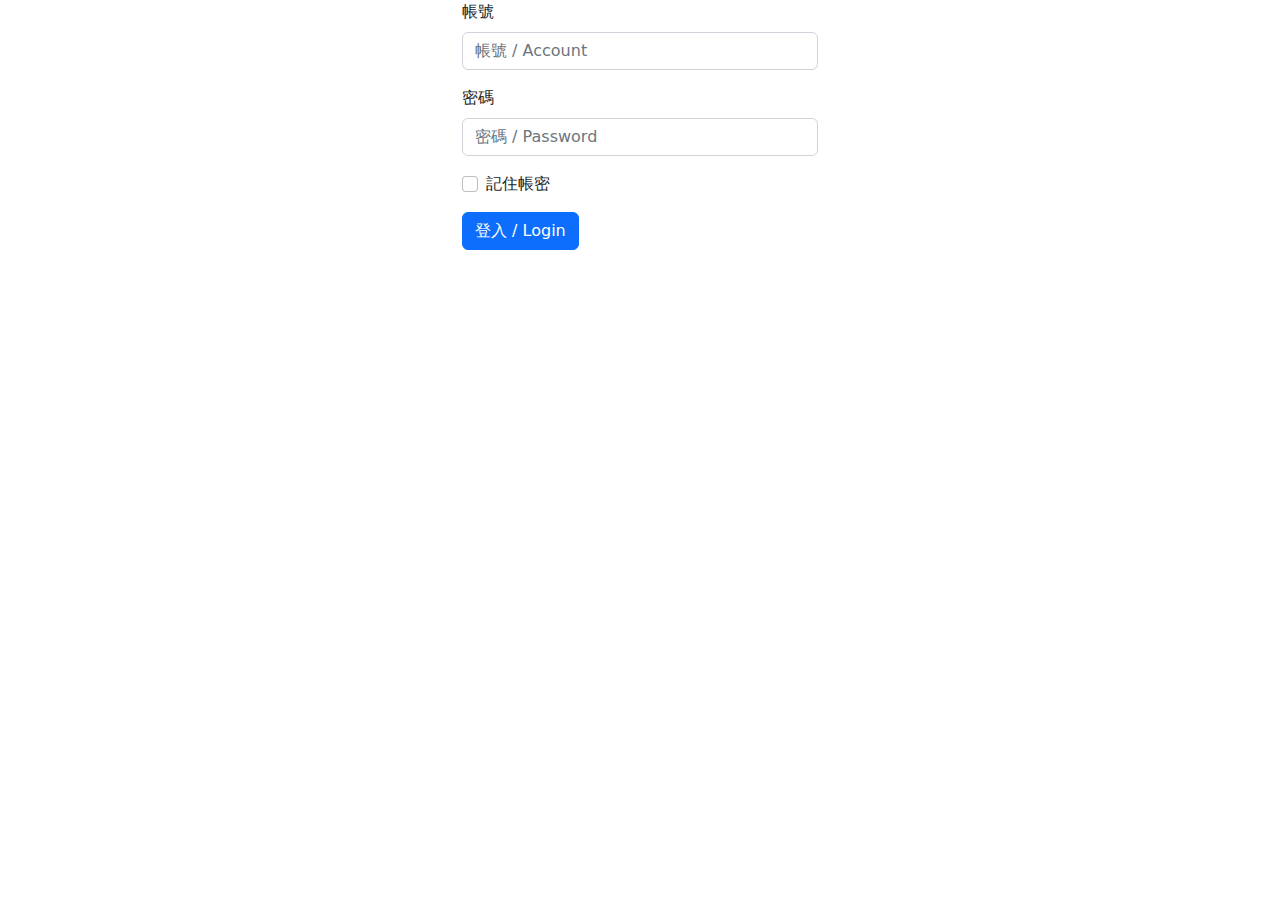
<file: prototype/index.html>
<!DOCTYPE html>
<html lang="en">
<head>
    <meta charset="UTF-8">
    <meta http-equiv="X-UA-Compatible" content="IE=edge">
    <meta name="viewport" content="width=device-width, initial-scale=1.0">
    <title>具智慧化行為分析的會議系統首頁</title>
    <link rel="stylesheet" type="text/css" href="css/bootstrap.min.css">
</head>
<body>
    <script src="js/bootstrap.min.js"></script>
    <div class="container">
        <div class="row">
          <div class="col-4">     
          </div>
          <div class="col-4">
            <form>
                <div class="mb-3">
                  <label for="Account" class="form-label">帳號</label>
                  <input type="account" class="form-control" id="account" placeholder="帳號 / Account">
                </div>
                <div class="mb-3">
                  <label for="Password" class="form-label">密碼</label>
                  <input type="password" class="form-control" id="password" placeholder="密碼 / Password">
                </div>
                <div class="mb-3 form-check">
                  <input type="checkbox" class="form-check-input" id="check">
                  <label class="form-check-label" for="check">記住帳密</label>
                </div>
                <button type="button" class="btn btn-primary" onclick="location.href='./user.html'">登入 / Login</button>
              </form>
          </div>
          <!-- <div class="col-4">      
          </div> -->
        </div>
      </div>
</body>
</html>
</file>
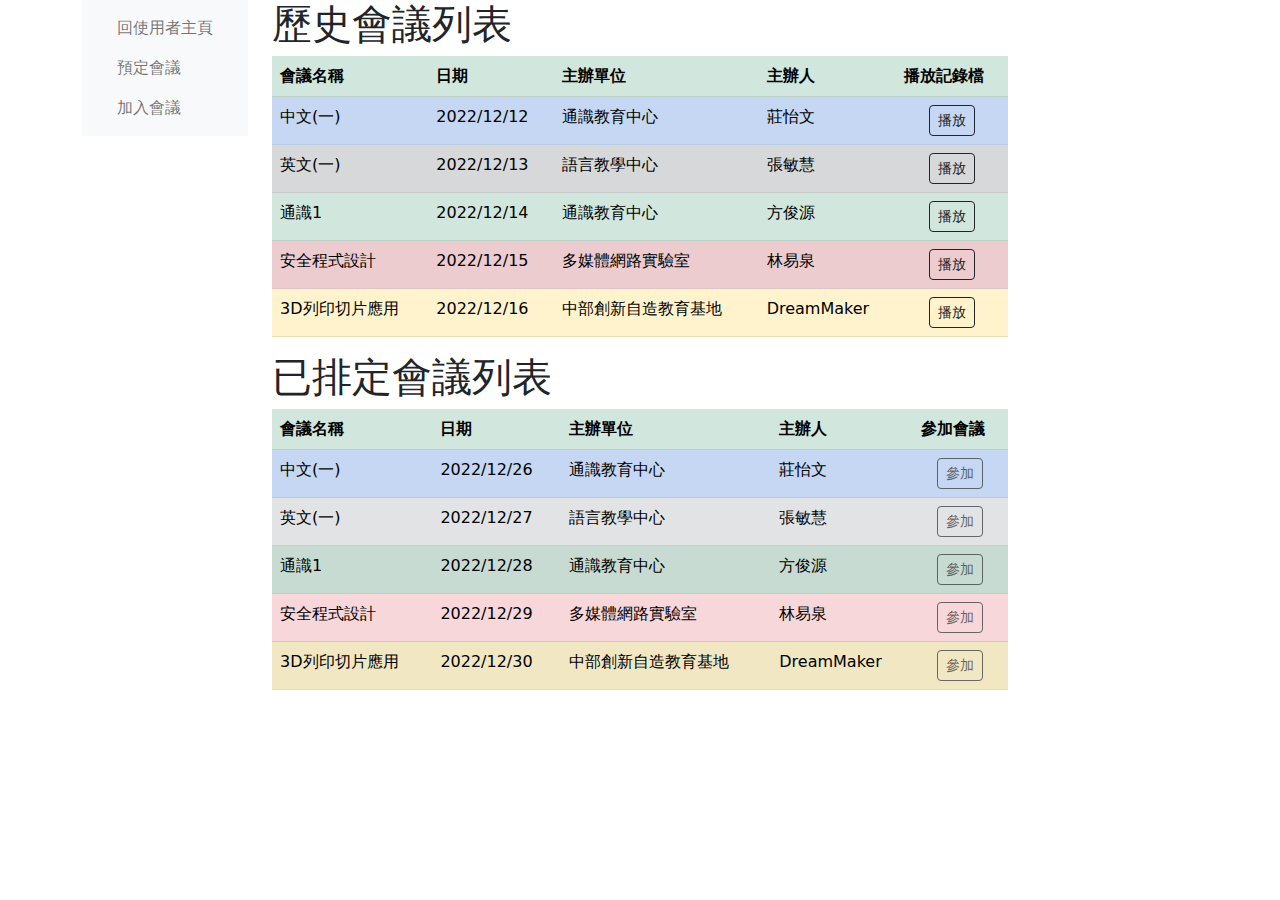
<file: prototype/user.html>
<!DOCTYPE html>
<html lang="en">
<head>
    <meta charset="UTF-8">
    <meta http-equiv="X-UA-Compatible" content="IE=edge">
    <meta name="viewport" content="width=device-width, initial-scale=1.0">
    <title>使用者主頁</title>
    <link rel="stylesheet" type="text/css" href="css/bootstrap.min.css">
</head>
<body>
    <script src="js/bootstrap.min.js"></script>
    <div class="container">
        <div class="row">
          <div class="col-2">
            <nav class="navbar justify-content-center navbar-light bg-light">
              <ul class="navbar-nav">
                  <li class="nav-item">
                      <a class="nav-link" href="./user.html">回使用者主頁</a>
                  </li>
                  <li class="nav-item">
                      <a class="nav-link" href="./booking.html">預定會議</a>
                  </li>
                  <li class="nav-item">
                      <a class="nav-link" href="./join.html">加入會議</a>
                  </li>
              </ul>
            </nav>
          </div>
          <div class="col-8">
            <h1>歷史會議列表</h1>
            <table class="table table-success table-striped">
              <thead>
                <tr>
                  <th scope="col">會議名稱</th>
                  <th scope="col">日期</th>
                  <th scope="col">主辦單位</th>
                  <th scope="col">主辦人</th>
                  <th scope="col">播放記錄檔</th>
                </tr>
              </thead>
              <tbody>
                <tr data-bs-toggle="collapse" data-bs-target="#r1" class="table-primary">
                  <td>中文(一)</td>
                  <td>2022/12/12</td>
                  <td>通識教育中心</td>
                  <td>莊怡文</td>
                  <td align="center"><button type="button" class="btn btn-outline-dark btn-sm">播放</button></td>
                </tr>
                <tr class="collapse accordion-collapse" id="r1" data-bs-parent=".table">
                  <td colspan="5"> Item 1 detail .. This is the first item's accordion body. It is shown by default, until the collapse plugin adds the appropriate classes that we use to style each element. These classes control the overall appearance, as well as the showing and hiding via CSS transitions. You can modify any of this with custom CSS or overriding our default variables. It's also worth noting that just about any HTML can go within the .accordion-body, though the transition does limit overflow. </td>
                </tr>
                <tr class="table-secondary">
                  <td>英文(一)</td>
                  <td>2022/12/13</td>
                  <td>語言教學中心</td>
                  <td>張敏慧</td>                 
                  <td align="center"><button type="button" class="btn btn-outline-dark btn-sm">播放</button></td>
                </tr>
                <tr class="table-success">
                    <td>通識1</td>
                    <td>2022/12/14</td>
                    <td>通識教育中心</td>
                    <td>方俊源</td>
                    <td align="center"><button type="button" class="btn btn-outline-dark btn-sm">播放</button></td>
                  </tr>
                  <tr class="table-danger">
                    <td>安全程式設計</td>
                    <td>2022/12/15</td>
                    <td>多媒體網路實驗室</td>
                    <td>林易泉</td>
                    <td align="center"><button type="button" class="btn btn-outline-dark btn-sm">播放</button></td>
                  </tr>
                  <tr class="table-warning">
                    <td>3D列印切片應用</td>
                    <td>2022/12/16</td>
                    <td>中部創新自造教育基地</td>
                    <td>DreamMaker</td>
                    <td align="center"><button type="button" class="btn btn-outline-dark btn-sm">播放</button></td>
                  </tr>
              </tbody>
            </table>
            <h1>已排定會議列表</h1>
            <table class="table table-success table-striped accordion">
              <thead>
                <tr>
                  <th scope="col">會議名稱</th>
                  <th scope="col">日期</th>
                  <th scope="col">主辦單位</th>
                  <th scope="col">主辦人</th>
                  <th scope="col">參加會議</th>
                </tr>
              </thead>
              <tbody>
                <tr class="table-primary">
                  <td>中文(一)</td>
                  <td>2022/12/26</td>
                  <td>通識教育中心</td>
                  <td>莊怡文</td>
                  <td align="center"><button type="button" class="btn btn-outline-dark btn-sm" disabled>參加</button></td>
                </tr>
                <tr class="table-secondary">
                  <td>英文(一)</td>
                  <td>2022/12/27</td>
                  <td>語言教學中心</td>
                  <td>張敏慧</td>
                  <td align="center"><button type="button" class="btn btn-outline-dark btn-sm" disabled>參加</button></td>
                </tr>
                <tr class="table-success">
                    <td>通識1</td>
                    <td>2022/12/28</td>
                    <td>通識教育中心</td>
                    <td>方俊源</td>
                    <td align="center"><button type="button" class="btn btn-outline-dark btn-sm" disabled>參加</button></td>
                  </tr>
                  <tr class="table-danger">
                    <td>安全程式設計</td>
                    <td>2022/12/29</td>
                    <td>多媒體網路實驗室</td>
                    <td>林易泉</td>
                    <td align="center"><button type="button" class="btn btn-outline-dark btn-sm" disabled>參加</button></td>
                  </tr>
                  <tr class="table-warning">
                    <td>3D列印切片應用</td>
                    <td>2022/12/30</td>
                    <td>中部創新自造教育基地</td>
                    <td>DreamMaker</td>
                    <td align="center"><button type="button" class="btn btn-outline-dark btn-sm" disabled>參加</button></td>
                  </tr>
              </tbody>
            </table>
                <!-- 
                <table>
                    <tr>
                      <td>會議名稱</td>
                      <td>日期</td>
                      <td>主辦單位</td>
                      <td>主辦人</td>
                    </tr>
                    <tr>
                      <td>中文(一)</td>
                      <td>2022/12/1</td>
                      <td>通識教育中心</td>
                      <td>莊怡文</td>
                    </tr>
                    <tr>
                      <td>英文(一)</td>
                      <td>2022/12/2</td>
                      <td>語言教學中心</td>
                      <td>張敏慧</td>
                    </tr>
                    <tr>
                        <td>通識1</td>
                        <td>2022/12/3</td>
                        <td>通識教育中心</td>
                        <td>方俊源</td>
                      </tr>
                      <tr>
                        <td>安全程式設計</td>
                        <td>2022/12/4</td>
                        <td>多媒體網路實驗室</td>
                        <td>林易泉</td>
                      </tr>
                      <tr>
                        <td>3D列印切片應用</td>
                        <td>2022/12/4</td>
                        <td>中部創新自造教育基地</td>
                        <td>DreamMaker</td>
                      </tr>
                  </table> -->
          </div>
          <!-- <div class="col-2">
            <nav>
                <h1>會議</h1>
                <a href="./booking.html">預定會議</a><br>
                <a href="./join.html">加入會議</a>
            </nav>   
          </div> -->
        </div>
      </div>
</body>
</html>
</file>
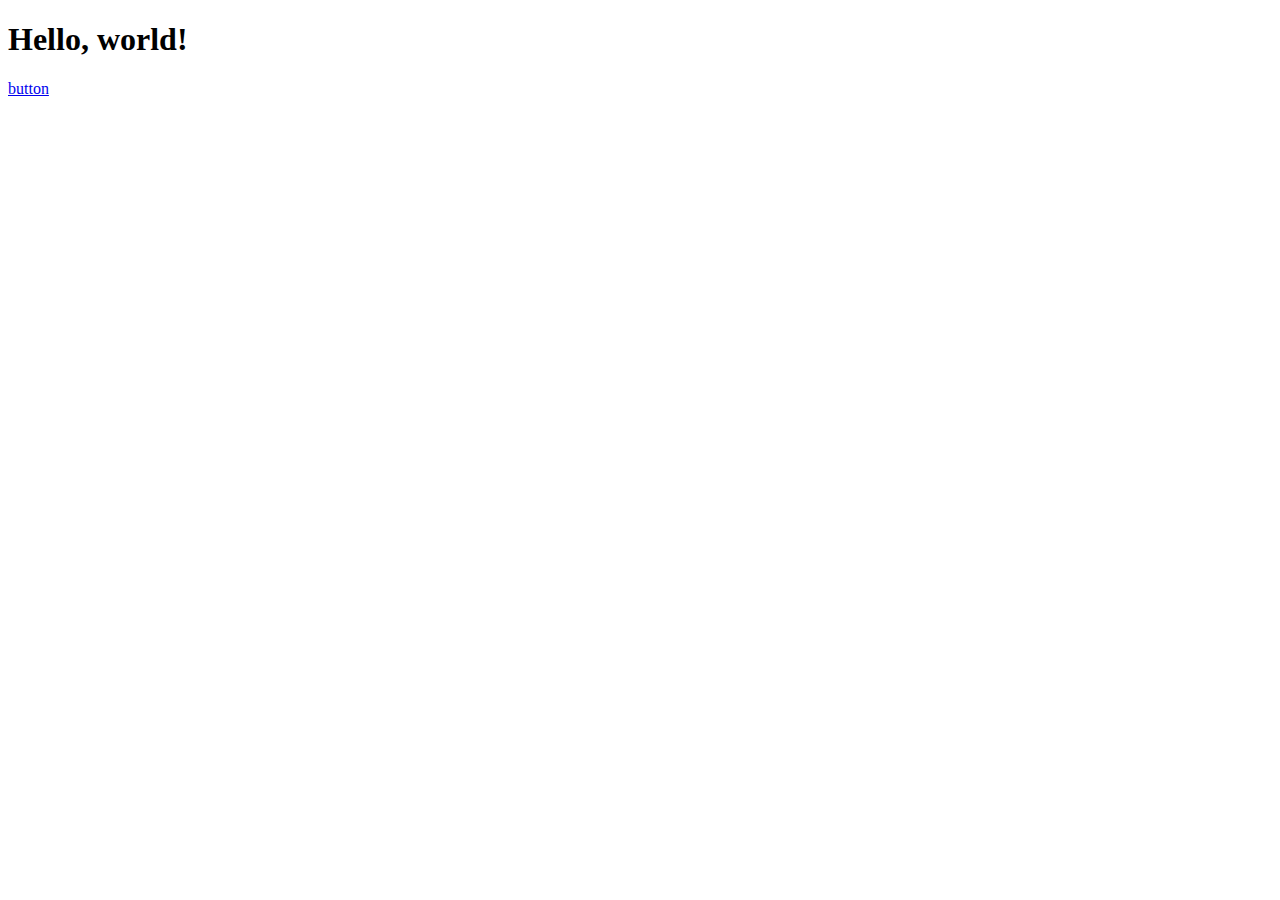
<file: Test/TestBootstrapCDN/testBootstrap.html>
<!doctype html>
<html lang="en">
  <head>
    <meta charset="utf-8">
    <meta name="viewport" content="width=device-width, initial-scale=1">
    <title>Bootstrap demo</title>
    <link href="https://cdn.jsdelivr.net/npm/bootstrap@5.2.2/dist/css/bootstrap.min.css" rel="stylesheet" integrity="sha384-Zenh87qX5JnK2Jl0vWa8Ck2rdkQ2Bzep5IDxbcnCeuOxjzrPF/et3URy9Bv1WTRi" crossorigin="anonymous">
  </head>
  <body>
    <h1>Hello, world!</h1>
    <a href="#" class="btn btn-info">button</a>
    <script src="https://cdn.jsdelivr.net/npm/bootstrap@5.2.2/dist/js/bootstrap.bundle.min.js" integrity="sha384-OERcA2EqjJCMA+/3y+gxIOqMEjwtxJY7qPCqsdltbNJuaOe923+mo//f6V8Qbsw3" crossorigin="anonymous"></script>
  </body>
</html>
</file>
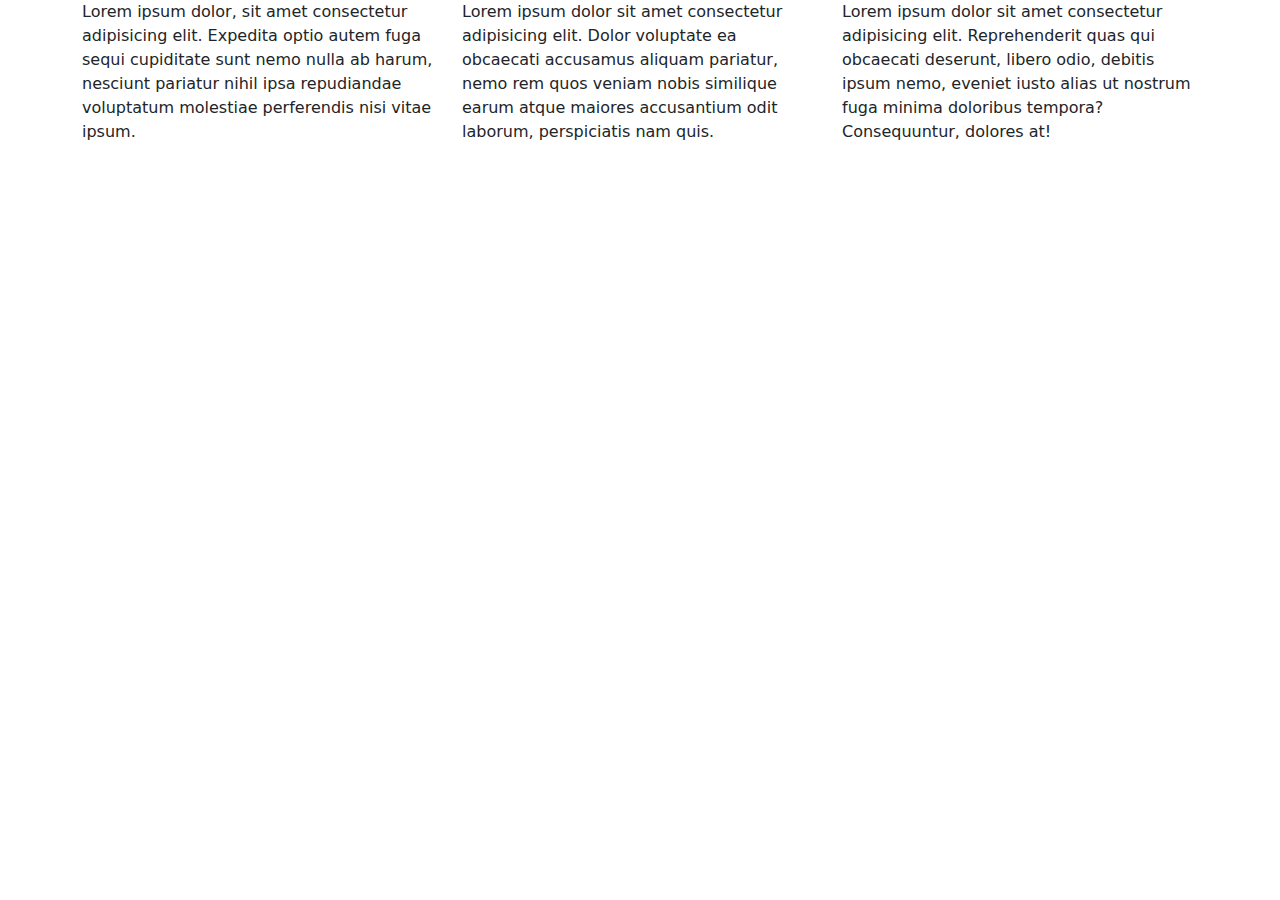
<file: Test/TestBootstrapGridSystem/testBootstrapGridSystem.html>
<!doctype html>
<html lang="en">
  <head>
    <meta charset="utf-8">
    <meta name="viewport" content="width=device-width, initial-scale=1">
    <title>Bootstrap demo</title>
    <!--<link href="https://cdn.jsdelivr.net/npm/bootstrap@5.2.2/dist/css/bootstrap.min.css" rel="stylesheet" integrity="sha384-Zenh87qX5JnK2Jl0vWa8Ck2rdkQ2Bzep5IDxbcnCeuOxjzrPF/et3URy9Bv1WTRi" crossorigin="anonymous">-->
    <link rel="stylesheet" type="text/css" href="css/bootstrap.min.css">

  </head>
  <body>
    <div class="container">
      <div class="row">
        <div class="col-4">
          <div class="text">
            Lorem ipsum dolor, sit amet consectetur adipisicing elit. Expedita optio autem fuga sequi cupiditate sunt nemo nulla ab harum, nesciunt pariatur nihil ipsa repudiandae voluptatum molestiae perferendis nisi vitae ipsum.
          </div>          
        </div>
        <div class="col-4">
          <div class="text">
            Lorem ipsum dolor sit amet consectetur adipisicing elit. Dolor voluptate ea obcaecati accusamus aliquam pariatur, nemo rem quos veniam nobis similique earum atque maiores accusantium odit laborum, perspiciatis nam quis.
          </div>          
        </div>
        <div class="col-4">
          <div class="text">
            Lorem ipsum dolor sit amet consectetur adipisicing elit. Reprehenderit quas qui obcaecati deserunt, libero odio, debitis ipsum nemo, eveniet iusto alias ut nostrum fuga minima doloribus tempora? Consequuntur, dolores at!
          </div>          
        </div>
      </div>
    </div>
    <!--<script src="https://cdn.jsdelivr.net/npm/bootstrap@5.2.2/dist/js/bootstrap.bundle.min.js" integrity="sha384-OERcA2EqjJCMA+/3y+gxIOqMEjwtxJY7qPCqsdltbNJuaOe923+mo//f6V8Qbsw3" crossorigin="anonymous"></script>-->
    <script src="js/bootstrap.bundle.min.js"></script>
  </body>
</html>
</file>
